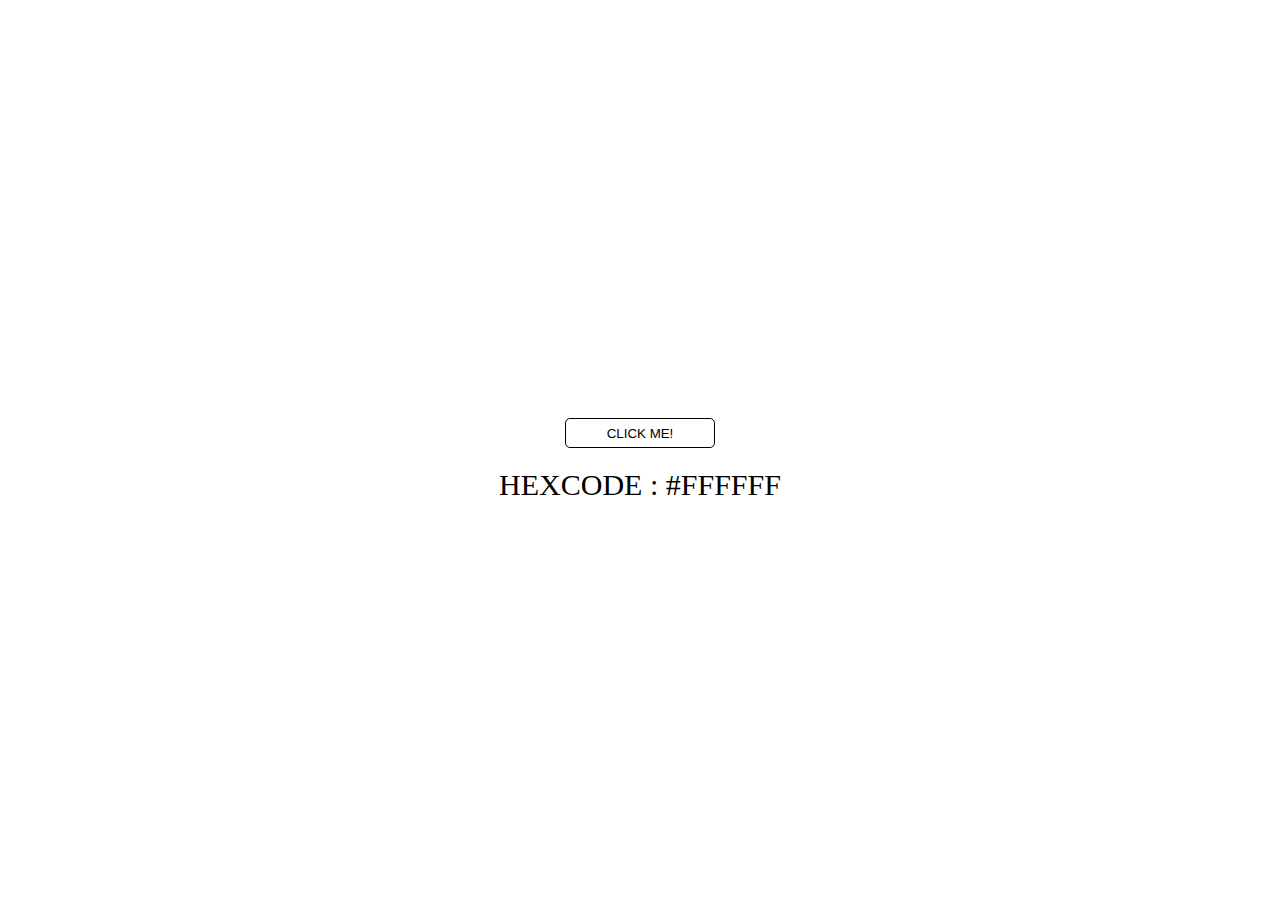
<file: Background generator/index.html>
<!DOCTYPE html>
<html lang="en">
<head>
    <meta charset="UTF-8">
    <meta name="viewport" content="width=device-width, initial-scale=1.0">
    <title>Document</title>
    <link rel="stylesheet" type="text/css" href="index.css">
</head>
<body>
    <div id="background">
        <button id="button">CLICK ME!</button>
        <p class ="text">HEXCODE : <span class="code">  #FFFFFF</span></p>
    </div>
    <script src="index.js"></script>
</body>
</html>
</file>
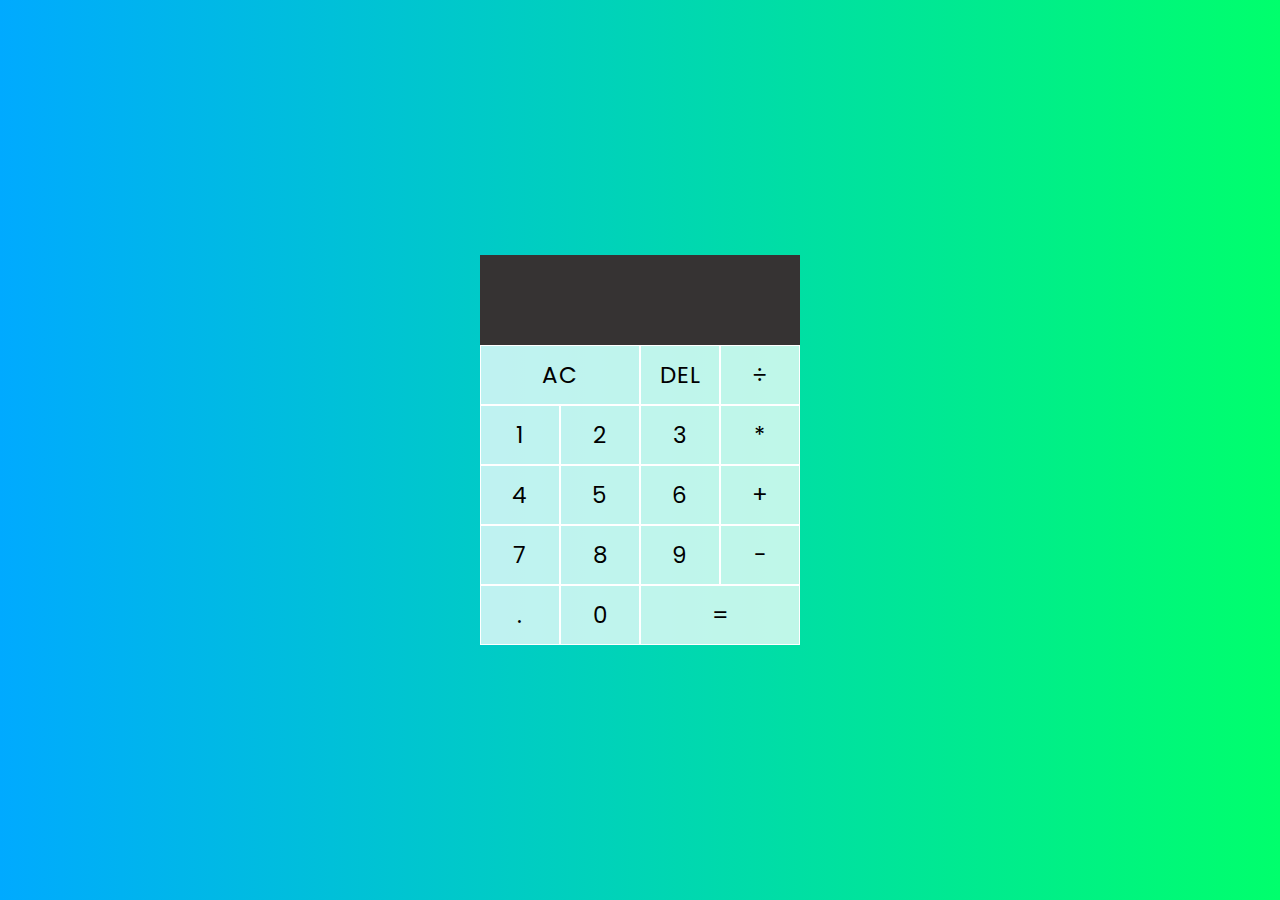
<file: Calculator/index.html>
<!DOCTYPE html>
<html lang="en">
<head>
    <meta charset="UTF-8">
    <meta http-equiv="X-UA-Compatible" content="IE=edge">
    <meta name="viewport" content="width=device-width, initial-scale=1.0">
    <title>Calculator</title>
    <link href="index.css" rel="stylesheet">
    <link rel="preconnect" href="https://fonts.gstatic.com">
    <link href="https://fonts.googleapis.com/css2?family=Poppins:ital,wght@1,500&display=swap" rel="stylesheet">
</head>
<body>
    <div class="parent">
        <div class="screen">
            <div class="data-previous previous"></div>
            <div class="data-current current"></div>
        </div>
        <button class="data-allclear">AC</button>
        <button class="data-delete">DEL</button>
        <button class="data-operation divide">÷</button>
        <button class="data-number one">1</button>
        <button class="data-number two">2</button>
        <button class="data-number three">3</button>
        <button class="data-operation multiply">*</button>
        <button class="data-number four">4</button>
        <button class="data-number five">5</button>
        <button class="data-number six">6</button>
        <button class="data-operation plus">+</button>
        <button class="data-number seven">7</button>
        <button class="data-number eight">8</button>
        <button class="data-number nine">9</button>
        <button class="data-operation minus">-</button>
        <button class="data-number decimal">.</button>
        <button class="data-number zero">0</button>
        <button class="data-eqaul equal">=</button>
    </div>

    <script src="index.js"></script>
</body>
</html>
</file>
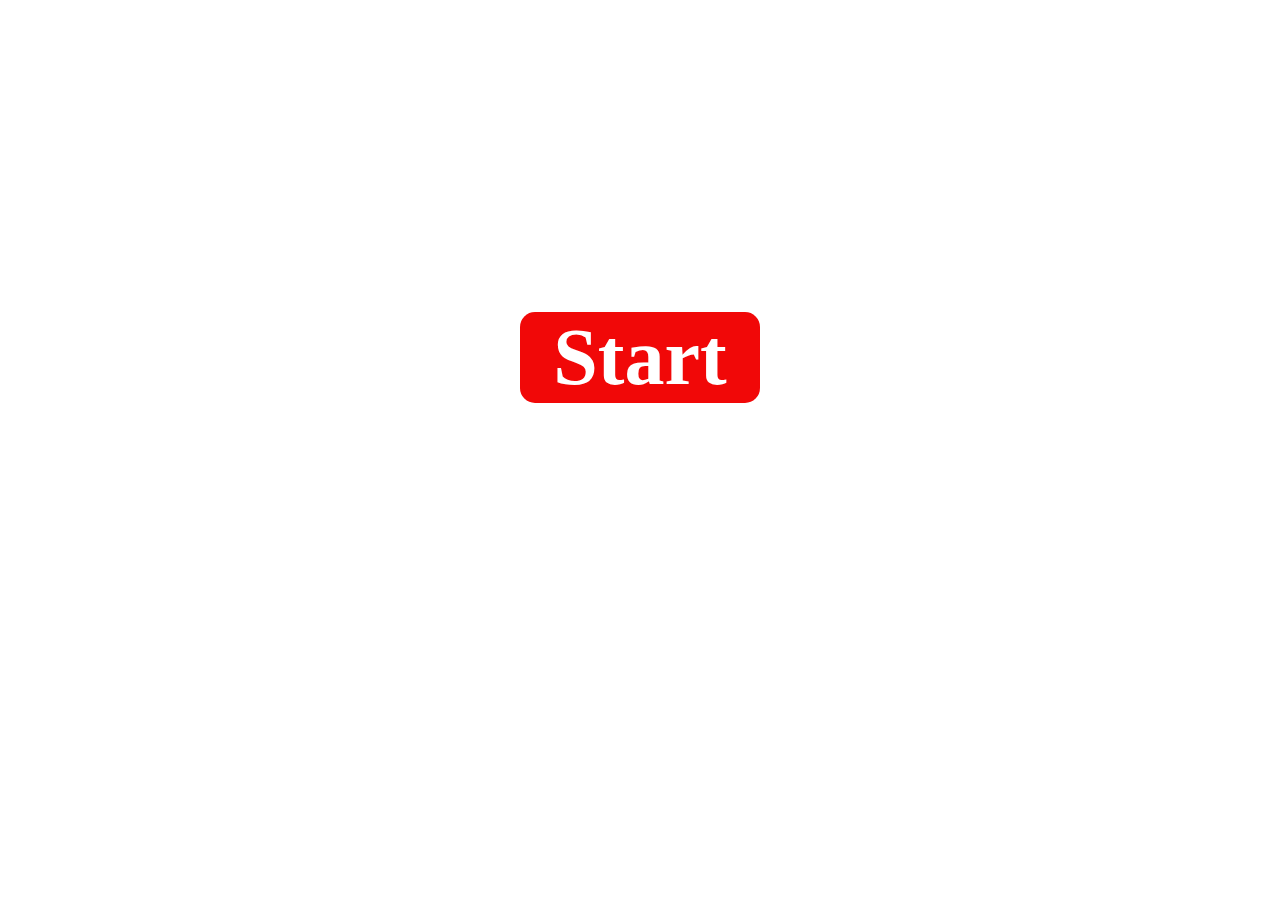
<file: Javascript1/index.html>
<!DOCTYPE html>
<html lang="en">
  <head>
    <meta charset="UTF-8" />
    <meta name="viewport" content="width=device-width, initial-scale=1.0" />
    <title>Quiz Game</title>
    <link rel="stylesheet" type="text/css" href="index.css" />
  </head>
  <body>
    <header class="header">
      <p class="score">Score : <span class="score_number">  0 </span></p>
      <button class="button">Next</button>
    </header>
    <main class="main">
      <p class="question">Who is Donald Fucking trump ?</p>
      <ul>
        <li class="option option-1">Dickhead</li>
        <li class="option option-2">Sucker</li>
        <li class="option option-3">bloddy asshole</li>
      </ul>
    </main>

    <h1 class="start_button">Start</h1>

    <script src="index.js"></script>
  </body>
</html>
</file>
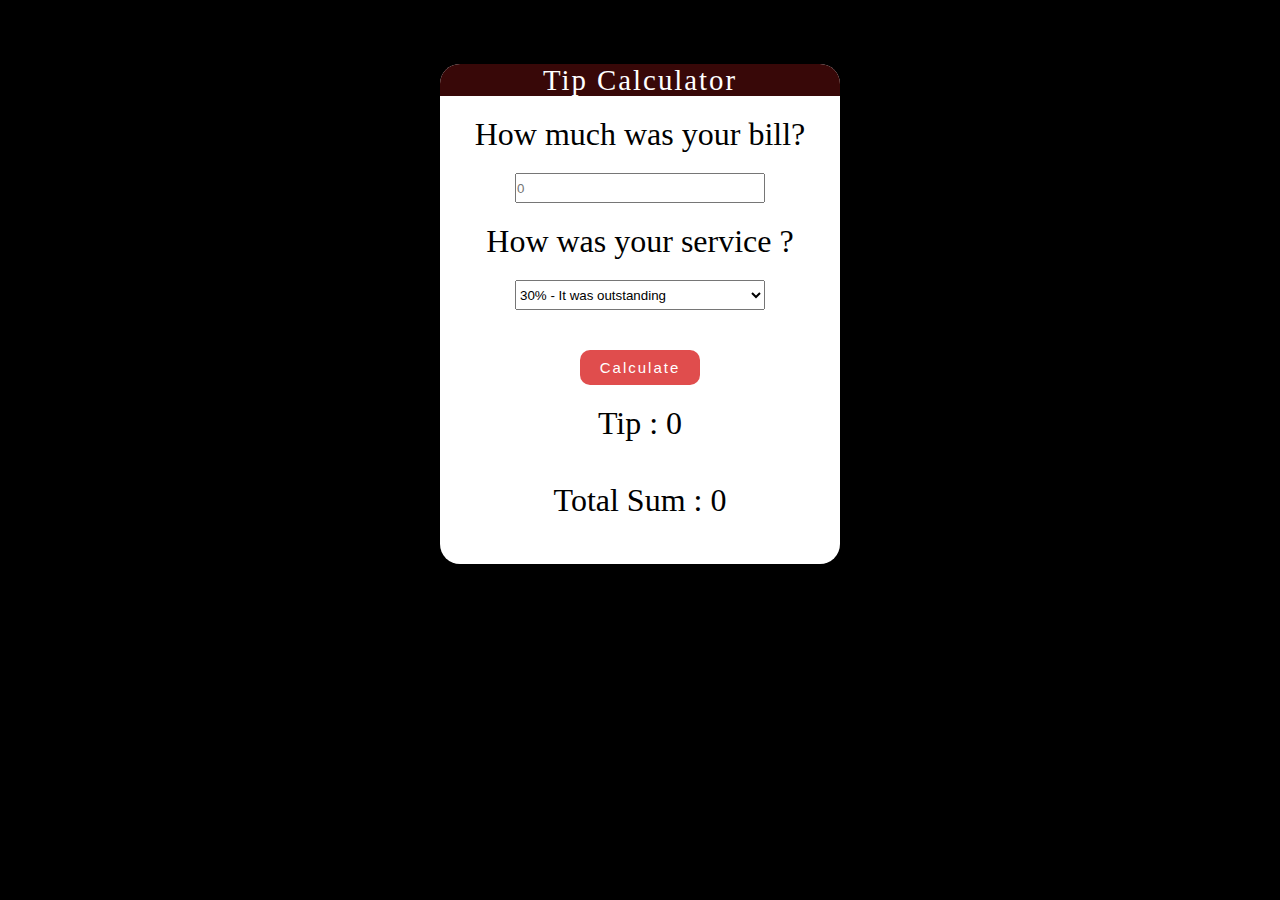
<file: Javascript3/index.html>
<!DOCTYPE html>
<html lang="en">
<head>
    <meta charset="UTF-8">
    <meta name="viewport" content="width=device-width, initial-scale=1.0">
    <title>Tip Calculator</title>
    <link rel="stylesheet" href="index.css">
</head>
<body>
    <div class="container">
        <div class="title">Tip Calculator</div>
        <div class="body">
            <div for="bill" class="text">How much was your bill?</div>
            <input placeholder="0" class= "bill_button" type="number" id="bill" min="1" max="10000" step="10">
            <div for="tip" class="text">How was your service ?</div>
            <select value="0%"id="tip" class="bill_percent">
                <option value="30">30% - It was outstanding</option>
                <option value="20">20% - Good</option>
                <option value="15">15% - It was good</option>
                <option value="10">10% - Bad</option>
                <option value="5">2% - Terrible</option>
                <option value="500">500% - MrBeast style</option>
            </select>
            <button class="button">Calculate</button>
            <div class="text">Tip :   <span class="tip">0</span></div>
            <div class="text">Total Sum :   <span class="sum">0</span></div>
        </div>
    </div>
    <script src="index.js"></script>
</body>
</html>
</file>
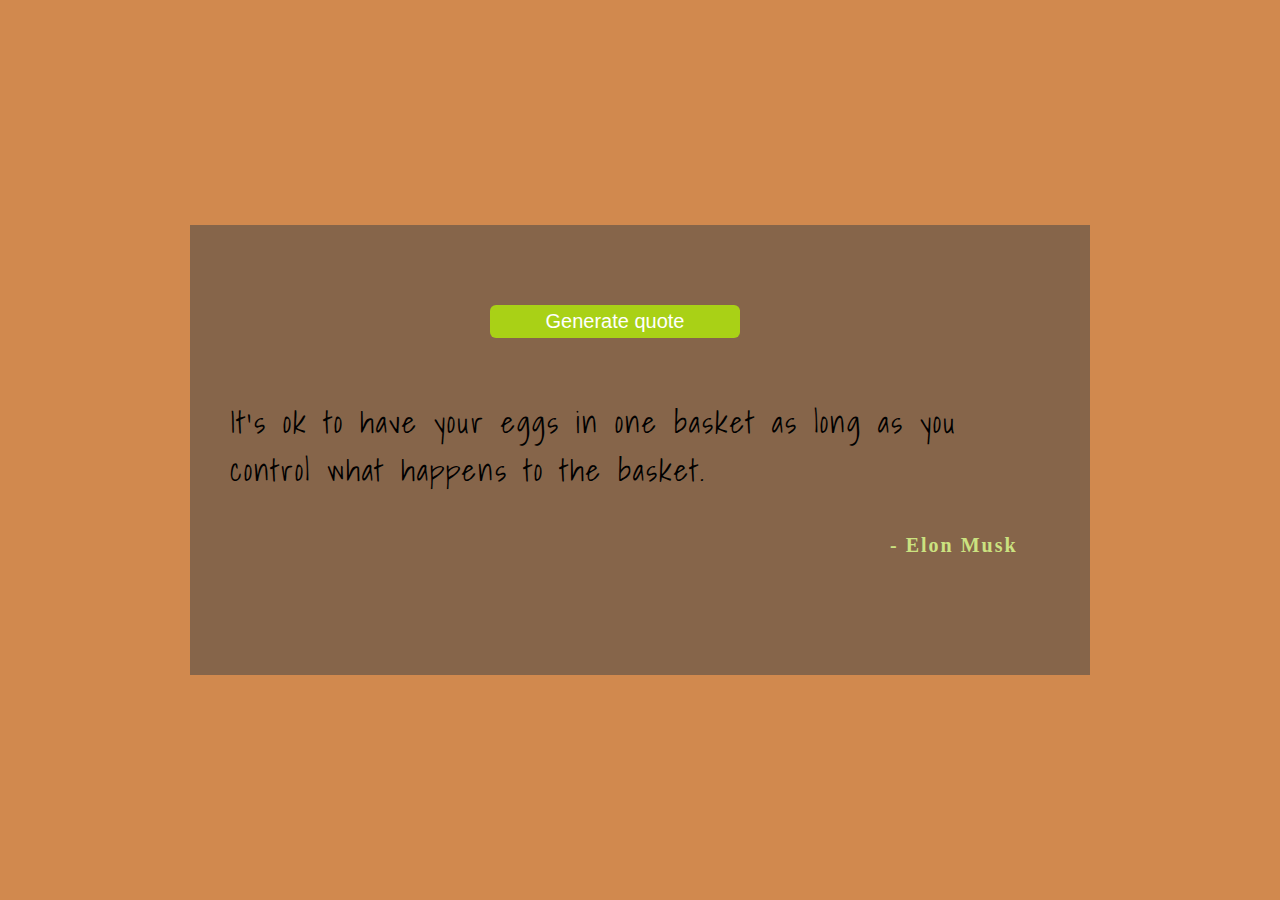
<file: Javascript5/index.html>
<!DOCTYPE html>
<html lang="en">
<head>
    <meta charset="UTF-8">
    <meta name="viewport" content="width=device-width, initial-scale=1.0">
    <title>Quote Generator</title>
    <link rel="stylesheet" href="index.css">
    <link rel="preconnect" href="https://fonts.gstatic.com">
    <link href="https://fonts.googleapis.com/css2?family=Montserrat&family=Open+Sans&family=Roboto&family=Shadows+Into+Light&display=swap" rel="stylesheet">
</head>
<body>
    <div class="container">
        <div class="container_2">
            <button class = "button">Generate quote</button>
            <div class="quote"> 
              It's ok to have your eggs in one basket as long as you control what happens to the basket.
            </div>
            <div class="quote_author">
                - Elon Musk
            </div>
        </div>
    </div>
    
    <script src="index.js"></script>
</body>
</html>
</file>
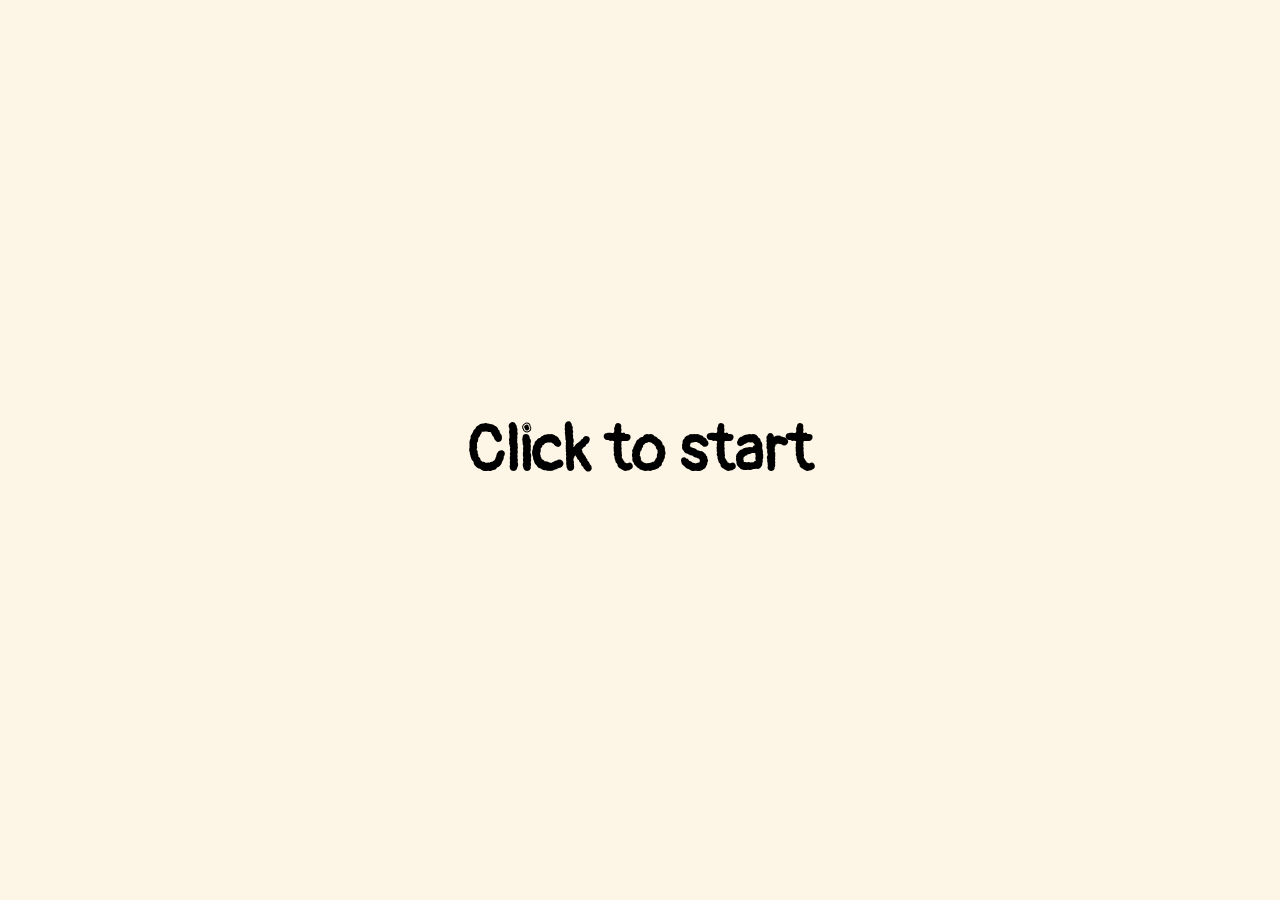
<file: Memory game/index.html>
<!DOCTYPE html>
<html lang="en">
<head>
    <meta charset="UTF-8">
    <meta http-equiv="X-UA-Compatible" content="IE=edge">
    <meta name="viewport" content="width=device-width, initial-scale=1.0">
    <title>Document</title>
    <link rel="preconnect" href="https://fonts.gstatic.com">
    <link href="https://fonts.googleapis.com/css2?family=Pangolin&display=swap" rel="stylesheet">
    <link rel="stylesheet" href="index.css">
</head>
<body class="body">
    <div class="game">
        <div class="header">
            <div class="header_item item1">Time : <span class="time">100</span> </div>
            <div class="header-item item2">Flips : <span class="flip">0</span> </div>
        </div>
    
        <div class="container">
            <div class="boxes box1" data-name="crab">
                <img class="front front1" src="card-game.svg" alt="card"/>
                <img class="back back1" src="crab.svg" alt="crab"/>
            </div>
            <div class="boxes box2" data-name="bison">
                <img class="front front2" src="card-game.svg" alt="card"/>
                <img class="back back2" src="bison.svg" alt="bison"/>
            </div>
            <div class="boxes box3" data-name="dolphin">
                <img class="front front3" src="card-game.svg " alt="card"/>
                <img class="back back3" src="dolphin.svg" alt="dolphin"/>
            </div>
            <div class="boxes box4" data-name="elephant">
                <img class="front front4" src="card-game.svg" alt="card"/>
                <img class="back back4" src="elephant.svg" alt="elephant"/>
            </div>
            <div class="boxes box5" data-name="toucan">
                <img class="front front5" src="card-game.svg" alt="card"/>
                <img class="back back5" src="toucan.svg" alt="toucan"/>
            </div>
            <div class="boxes box6" data-name="snake">
                <img class="front front6" src="card-game.svg" alt="card"/>
                <img class="back back6" src="snake.svg" alt="snake"/>
            </div>
            <div class="boxes box7" data-name="owl">
                <img class="front front7" src="card-game.svg" alt="card"/>
                <img class="back back7" src="owl.svg" alt="owl"/>
            </div>
            <div class="boxes box8" data-name="monkey">
                <img class="front front8" src="card-game.svg" alt="card"/>
                <img class="back back8" src="monkey.svg" alt="monkey"/>
            </div>
            <div class="boxes box9" data-name="frog">
                <img class="front front9" src="card-game.svg" alt="card"/>
                <img class="back back9" src="frog.svg" alt="frog"/>
            </div>
            <div class="boxes box10" data-name="dracula">
                <img class="front front10" src="card-game.svg" alt="card"/>
                <img class="back back10" src="dracula.svg" alt="dracula"/>
            </div>
            <div class="boxes box11" data-name="bison">
                <img class="front front11" src="card-game.svg" alt="card"/>
                <img class="back back11" src="bison.svg" alt="bison"/>
            </div>
            <div class="boxes box12" data-name="crab">
                <img class="front front12" src="card-game.svg" alt="card"/>
                <img class="back back12" src="crab.svg" alt="crab"/>
            </div>
            <div class="boxes box13" data-name="dolphin">
                <img class="front front13" src="card-game.svg" alt="card"/>
                <img class="back back13" src="dolphin.svg" alt="dolphin"/>
            </div>
            <div class="boxes box14" data-name="dracula">
                <img class="front front14" src="card-game.svg" alt="card"/>
                <img class="back back14" src="dracula.svg" alt="dracula"/>
            </div>
            <div class="boxes box15" data-name="elephant">
                <img class="front front15" src="card-game.svg" alt="card"/>
                <img class="back back15" src="elephant.svg" alt="elephant"/>
            </div>
            <div class="boxes box16" data-name="frog">
                <img class="front front16" src="card-game.svg" alt="card"/>
                <img class="back back16" src="frog.svg" alt="frog"/>
            </div>
            <div class="boxes box17" data-name="monkey">
                <img class="front front17" src="card-game.svg" alt="card"/>
                <img class="back back17" src="monkey.svg" alt="monkey"/>
            </div>
            <div class="boxes box18" data-name="owl">
                <img class="front front18" src="card-game.svg" alt="card"/>
                <img class="back back18" src="owl.svg" alt="owl"/>
            </div>
            <div class="boxes box19" data-name="snake">
                <img class="front front19" src="card-game.svg" alt="card"/>
                <img class="back back19" src="snake.svg" alt="snake"/>
            </div>
            <div class="boxes box20" data-name="toucan">
                <img class="front front20" src="card-game.svg" alt="card"/>
                <img class="back back20" src="toucan.svg" alt="toucan"/>
            </div>
        </div>    
    </div>

    <div class="start">
        <h1 class="start_button">Click to start</h1>
    </div>

    <div class="restart">
        <h1 class="victory">Game Over</h1>
        <h2 class="restart_button">Click to restart</h2>
    </div>

    <script class="front" src="index.js"></script>
</body>
</html>
</file>
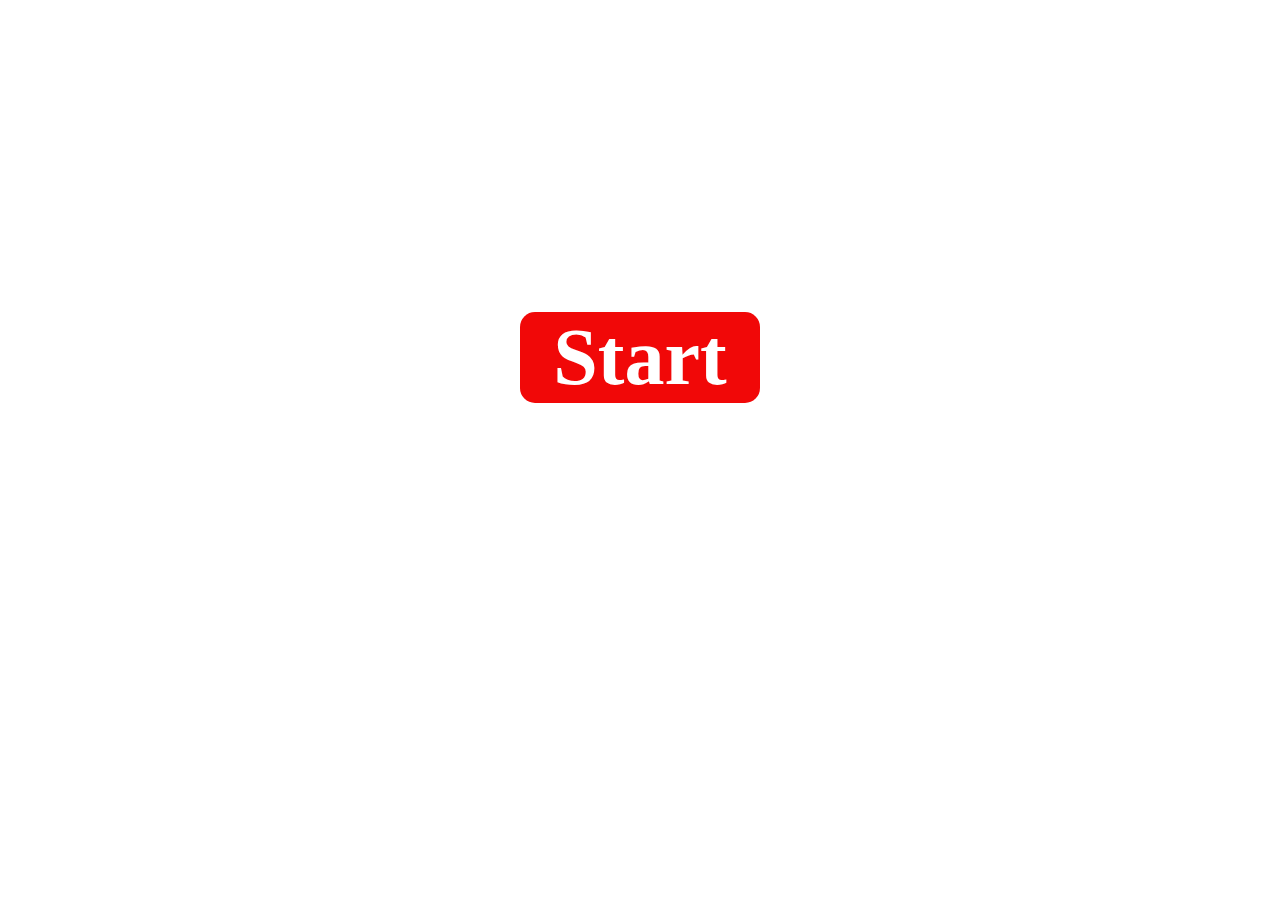
<file: Quiz Game/index.html>
<!DOCTYPE html>
<html lang="en">
  <head>
    <meta charset="UTF-8" />
    <meta name="viewport" content="width=device-width, initial-scale=1.0" />
    <title>Quiz Game</title>
    <link rel="stylesheet" type="text/css" href="index.css" />
  </head>
  <body class="body">

    <header class="header">
      <p class="score">Score : <span class="score_number">  0 </span></p>
      <button class="next_button">Next</button>
    </header>

    <main class="main">
      <p class="question"></p>
      <ul>
        <li class="option option-1"></li>
        <li class="option option-2"></li>
        <li class="option option-3"></li>
      </ul>
    </main>

    <section>
    <h1 class="start_button">Start</h1>
    </section>
  
    <div class="last_container">
      <div class="text">
        <p>You have total of <span class="correctPoints">3</span> correct answers and <br>total of <span class="incorrectPoints">7</span> incorrect answers.</p>
      </div>
      <h2 class="restart_button">Restart</h2>
    </div>
    
    <script src="index.js"></script>
    
  </body>
</html>
</file>
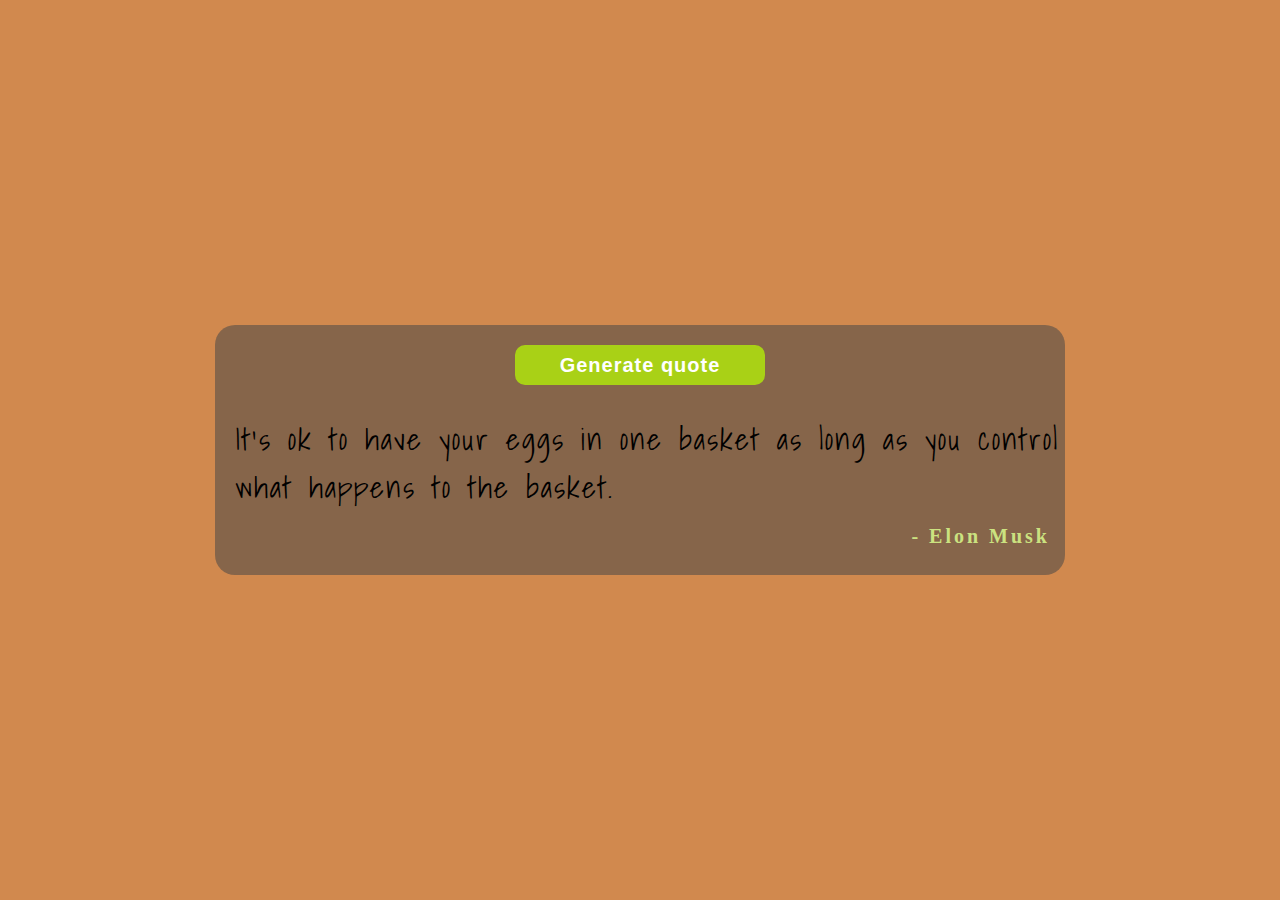
<file: Quote generator/index.html>
<!DOCTYPE html>
<html lang="en">
<head>
    <meta charset="UTF-8">
    <meta name="viewport" content="width=device-width, initial-scale=1.0">
    <title>Quote Generator</title>
    <link rel="stylesheet" href="index.css">
    <link rel="preconnect" href="https://fonts.gstatic.com">
    <link href="https://fonts.googleapis.com/css2?family=Montserrat&family=Open+Sans&family=Roboto&family=Shadows+Into+Light&display=swap" rel="stylesheet">
</head>
<body>
    <div class="container">
        <div class="container_2">
            <button class = "button">Generate quote</button>
            <div class="quote"> 
              It's ok to have your eggs in one basket as long as you control what happens to the basket.
            </div>
            <div class="quote_author">
                - Elon Musk
            </div>
        </div>
    </div>
    <script src="index.js"></script>
</body>
</html>
</file>
<file: Background generator/index.css>
* {
  margin: 0;
  padding: 0;
  box-sizing: border-box;
}

#background {
  width: 100vw;
  height: 100vh;
  display: flex;
  align-items: center;
  justify-content: center;
  flex-direction: column;
}

#button {
  color: black;
  background: white;
  border: 1px solid black;
  border-radius: 5px;
  width: 150px;
  height: 30px;
  margin: 20px;
}

#button:hover {
  color: white;
  background: black;
  border: 1px solid white;
  border-radius: 5px;
  width: 150px;
  height: 30px;
}

.text {
  font-size: 30px;
}
</file>
<file: Calculator/index.css>
* {
  box-sizing: border-box;
  padding: 0;
  margin: 0;
  font-family: "Poppins", sans-serif;
  letter-spacing: 1px;
  font-size: 1.2rem;
  outline: none;
}

body {
  background: linear-gradient(to right, #00aaff, #00ff6c);
  display: flex;
  justify-content: center;
  align-items: center;
  height: 100vh;
}

button:hover {
  background-color: rgba(255, 255, 255, 0.9);
}

button {
  border: 1px solid white;
  background-color: rgba(255, 255, 255, 0.75);
}

.previous {
  color: rgb(245, 231, 231);
  font-size: 0.9rem;
  margin-right: 0.5rem;
  margin-left: 0.5rem;
}
.current {
  color: rgb(245, 231, 231);
  font-size: 1.5rem;
  margin-right: 0.5rem;
  margin-left: 0.5rem;
}

.parent {
  display: grid;
  grid-template-columns: repeat(4, 80px);
  grid-template-rows: 40px 50px repeat(5, 60px);
  overflow: hidden;
}

.screen {
  background-color: rgb(54, 51, 51);
  grid-row: 1/3;
  grid-column: 1/5;
  display: flex;
  flex-direction: column;
  justify-content: flex-end;
  align-items: flex-end;
  word-wrap: break-word;
  word-break: break-all;
}

.data-allclear {
  grid-row: 3/4;
  grid-column: 1/3;
}

.data-delete {
  grid-row: 3/4;
  grid-column: 3/4;
}

.divide {
  grid-row: 3/4;
  grid-column: 4/5;
}

.one {
  grid-row: 4/5;
  grid-column: 1/2;
}

.two {
  grid-row: 4/5;
  grid-column: 2/3;
}

.three {
  grid-row: 4/5;
  grid-column: 3/4;
}

.four {
  grid-row: 5/6;
  grid-column: 1/2;
}

.five {
  grid-row: 5/6;
  grid-column: 2/3;
}

.six {
  grid-row: 5/6;
  grid-column: 3/4;
}

.seven {
  grid-row: 6/7;
  grid-column: 1/2;
}

.eight {
  grid-row: 6/7;
  grid-column: 2/3;
}

.nine {
  grid-row: 6/7;
  grid-column: 3/4;
}

.zero {
  grid-row: 7/8;
  grid-column: 2/3;
}

.decimal {
  grid-row: 7/8;
  grid-column: 1/2;
}

.equal {
  grid-row: 7/8;
  grid-column: 3/5;
}

.plus {
  grid-row: 5/6;
  grid-column: 4/5;
}

.minus {
  grid-row: 6/7;
  grid-column: 4/5;
}

.multiply {
  grid-row: 4/5;
  grid-column: 4/5;
}
</file>
<file: Javascript1/index.css>
* {
  padding: 0;
  margin: 0;
  box-sizing: border-box;
  list-style: none;
}

.main {
  display: none;
}

.button {
  display: none;
}

.color1 {
  color: rgb(255, 0, 0);
}

.color2 {
  color: rgb(1, 255, 1);
}

.start_button {
  font-size: 5rem;
  color: rgb(255, 255, 255);
  background-color: rgb(241, 8, 8);
  width: 15rem;
  margin: auto;
  text-align: center;
  margin-top: 8rem;
  border-radius: 15px;
}

.remove {
  display: none;
}

.start_button:focus {
  outline: none;
}

.start_button:hover {
  color: black;
}

.header {
  width: 100%;
  height: 20vh;
  display: inline-block;
}

.score {
  font-size: 3rem;
  float: left;
  margin-top: 2rem;
  margin-left: 1.5rem;
  display: none;
}

.button {
  background-color: rgb(31, 147, 255);
  color: white;
  float: right;
  margin-top: 1.5rem;
  margin-right: 1.5rem;
  border-radius: 10px;
  border: none;
  width: 5rem;
  height: 3rem;
  font-size: 1.4rem;
}

.button:focus {
  outline: none;
}

.button:hover {
  color: rgb(17, 44, 44);
}

.question {
  font-size: 3rem;
  text-align: center;
  color: rgb(34, 204, 147);
  margin: 2rem;
  font-weight: bold;
  letter-spacing: 3px;
}

.option {
  text-align: center;
  font-size: 2rem;
  margin: 2rem;
  font-family: Arial, Helvetica, sans-serif;
  letter-spacing: 2px;
}

.option {
  cursor: pointer;
}
</file>
<file: Javascript3/index.css>
* {
  box-sizing: border-box;
  padding: 0;
  margin: 0;
}

body {
  background-color: black;
}

.container {
  width: 400px;
  height: 500px;
  background-color: white;
  margin: 4rem auto;
  border-radius: 20px;
  overflow: hidden;
}

.title {
  background-color: rgb(56, 8, 8);
  width: 400px;
  height: 2rem;
  color: white;
  text-align: center;
  font-size: 1.8rem;
  letter-spacing: 2px;
  margin-top: auto;
  margin-bottom: auto;
}

.body {
  display: flex;
  flex-direction: column;
  justify-content: space-around;
  align-items: center;
}

.text {
  font-size: 2rem;
  margin: 20px;
}

.bill_button,
.bill_percent {
  width: 250px;
  height: 30px;
}

.button {
  background-color: rgb(224, 77, 77);
  width: 120px;
  height: 35px;
  margin-top: 40px;
  border: none;
  border-radius: 10px;
  color: white;
  font-size: 15px;
  font-weight: 80;
  letter-spacing: 2px;
}

.button:focus {
  outline: none;
}

.button:hover {
  color: black;
}
</file>
<file: Javascript5/index.css>
* {
  margin: 0;
  padding: 0;
  box-sizing: 0;
}

.container {
  background-color: #d1894e;
  width: 100vw;
  height: 100vh;
  display: flex;
  justify-content: center;
  align-items: center;
}

.container_2 {
  width: 900px;
  height: 450px;
  background-color: #86654a;
  display: flex;
  flex-direction: column;
}

.button {
  color: white;
  background-color: #a9d116;
  width: 250px;
  font-size: 20px;
  padding: 5px;
  border: none;
  border-radius: 6px;
  margin-left: 300px;
  margin-top: 80px;
  margin-bottom: 20px;
}

.button:hover {
  color: black;
  background-color: #a9d116;
  width: 250px;
  font-size: 20px;
  padding: 5px;
  border: none;
  border-radius: 6px;
  margin-left: 300px;
  margin-top: 80px;
  margin-bottom: 20px;
}

.quote {
  font-size: 30px;
  letter-spacing: 2px;
  font-family: "Shadows Into Light", cursive;
  margin: 40px 40px;
}

.quote_author {
  color: #cbe280;
  font-size: 20px;
  font-weight: bold;
  letter-spacing: 2px;
  margin-left: 700px;
}
</file>
<file: Memory game/index.css>
* {
  margin: 0;
  padding: 0;
  box-sizing: border-box;
}

.start {
  display: inline;
}

.restart {
  display: none;
}

.body {
  display: flex;
  justify-content: center;
  align-items: center;
  width: 100vw;
  height: 100vh;
  background: oldlace;
}

.game {
  width: 32rem;
  height: 35rem;
  background-color: oldlace;
  display: flex;
  flex-direction: column;
  display: none;
}

.header {
  display: flex;
  align-items: center;
  justify-content: space-between;
  flex-wrap: wrap;
  height: 7rem;
  width: 32rem;
  flex-direction: row;
}

.container {
  display: grid;
  justify-content: center;
  align-items: center;
  grid-template-columns: repeat(5, 80px);
  grid-template-rows: repeat(4, 80px);
  grid-gap: 15px;
}

.boxes {
  width: 80px;
  height: 80px;
  border-radius: 8px;
  box-shadow: 3px 3px 1px 1px rgb(156, 150, 140);
  background: rgb(236, 214, 177);
  transition: transform 0.3s ease-in-out;
  display: flex;
  justify-content: center;
  align-items: center;
  transform-style: preserve-3d;
}

.item1,
.item2 {
  color: rgb(34, 30, 30);
  font-size: 2.4rem;
  font-weight: bolder;
  font-family: "Pangolin", cursive;
  letter-spacing: 4px;
}

.start_button {
  font-size: 4rem;
  font-family: "Pangolin", cursive;
  cursor: pointer;
}

.start_button:hover {
  font-size: 5rem;
  transition: all 0.3s ease-in-out;
}

.boxes img {
  width: 65%;
}

.rotate {
  transform: rotateY(180deg);
  box-shadow: -3px 3px 1px 1px rgb(156, 150, 140);
}

.front {
  position: absolute;
  backface-visibility: hidden;
}

.back {
  backface-visibility: hidden;
  transform: rotateY(180deg);
}

.boxes:hover {
  cursor: pointer;
}

.restart h1 {
  font-size: 5rem;
  font-family: "Pangolin", cursive;
}

.restart h2 {
  font-size: 2rem;
  font-family: "Pangolin", cursive;
  text-align: center;
}

.restart h2:hover {
  cursor: pointer;
}
</file>
<file: Quiz Game/index.css>
* {
  padding: 0;
  margin: 0;
  box-sizing: border-box;
  list-style: none;
}

.main {
  display: none;
}

.next_button {
  display: none;
  margin-top: 2rem;
}

.color1 {
  color: rgb(255, 0, 0);
}

.color2 {
  color: rgb(1, 255, 1);
}

.start_button {
  font-size: 5rem;
  color: rgb(255, 255, 255);
  background-color: rgb(241, 8, 8);
  width: 15rem;
  margin: auto;
  text-align: center;
  margin-top: 8rem;
  border-radius: 15px;
}

.remove {
  display: none;
}

.start_button:focus {
  outline: none;
}

.start_button:hover {
  color: black;
}

.header {
  width: 100%;
  height: 20vh;
  display: inline-block;
}

.score {
  font-size: 3rem;
  float: left;
  margin-top: 2rem;
  margin-left: 1.5rem;
  display: none;
}

.next_button {
  background-color: rgb(31, 147, 255);
  color: white;
  float: right;
  margin-top: 1.5rem;
  margin-right: 1.5rem;
  border-radius: 10px;
  border: none;
  width: 5rem;
  height: 3rem;
  font-size: 1.4rem;
}

.next_button:focus {
  outline: none;
}

.next_button:hover {
  color: rgb(17, 44, 44);
}

.question {
  font-size: 3rem;
  text-align: center;
  color: rgb(34, 204, 147);
  margin: 2rem;
  font-weight: bold;
  letter-spacing: 3px;
}

.option {
  text-align: center;
  font-size: 2rem;
  margin: 2rem;
  font-family: Arial, Helvetica, sans-serif;
  letter-spacing: 2px;
}

.option {
  cursor: pointer;
}

.last_container {
  display: flex;
  flex-direction: column;
  justify-content: center;
  align-items: center;
  height: 10rem;
  margin-top: 2rem;
}

.restart_button {
  margin-top: 15px;
  font-size: 50px;
  display: none;
}

.restart_button:hover {
  color: red;
}

.text {
  font-size: 30px;
  font-weight: bold;
  word-wrap: break-word;
  padding-left: 20px;
  display: none;
}

.start_button:hover {
  cursor: pointer;
}

.next_button:hover {
  cursor: pointer;
}

.restart_button:hover {
  cursor: pointer;
}
</file>
<file: Quote generator/index.css>
* {
  margin: 0;
  padding: 0;
  box-sizing: 0;
}

.container {
  background-color: #d1894e;
  width: 100vw;
  height: 100vh;
  display: flex;
  justify-content: center;
  align-items: center;
}

.container_2 {
  background-color: #86654a;
  border-radius: 20px;
  display: grid;
  grid-template-columns: 850px;
  grid-template-rows: 80px minmax(100px, auto) 50px;
  grid-row-gap: 10px;
  overflow: hidden;
}

.button {
  color: white;
  background-color: #a9d116;
  width: 250px;
  height: 40px;
  font-size: 20px;
  font-weight: bolder;
  letter-spacing: 1px;
  border: none;
  border-radius: 10px;
  justify-self: center;
  align-self: center;
}

.button:hover {
  color: black;
  background-color: #a9d116;
  width: 250px;
  font-size: 20px;
  padding: 5px;
  border: none;
  border-radius: 10px;
}

.quote {
  font-size: 30px;
  letter-spacing: 2px;
  font-family: "Shadows Into Light", cursive;
  justify-self: center;
  margin-left: 20px;
}

.quote_author {
  color: #cbe280;
  font-size: 20px;
  font-weight: bolder;
  letter-spacing: 3px;
  justify-self: flex-end;
  align-self: flex-start;
  margin-right: 15px;
}
</file>
